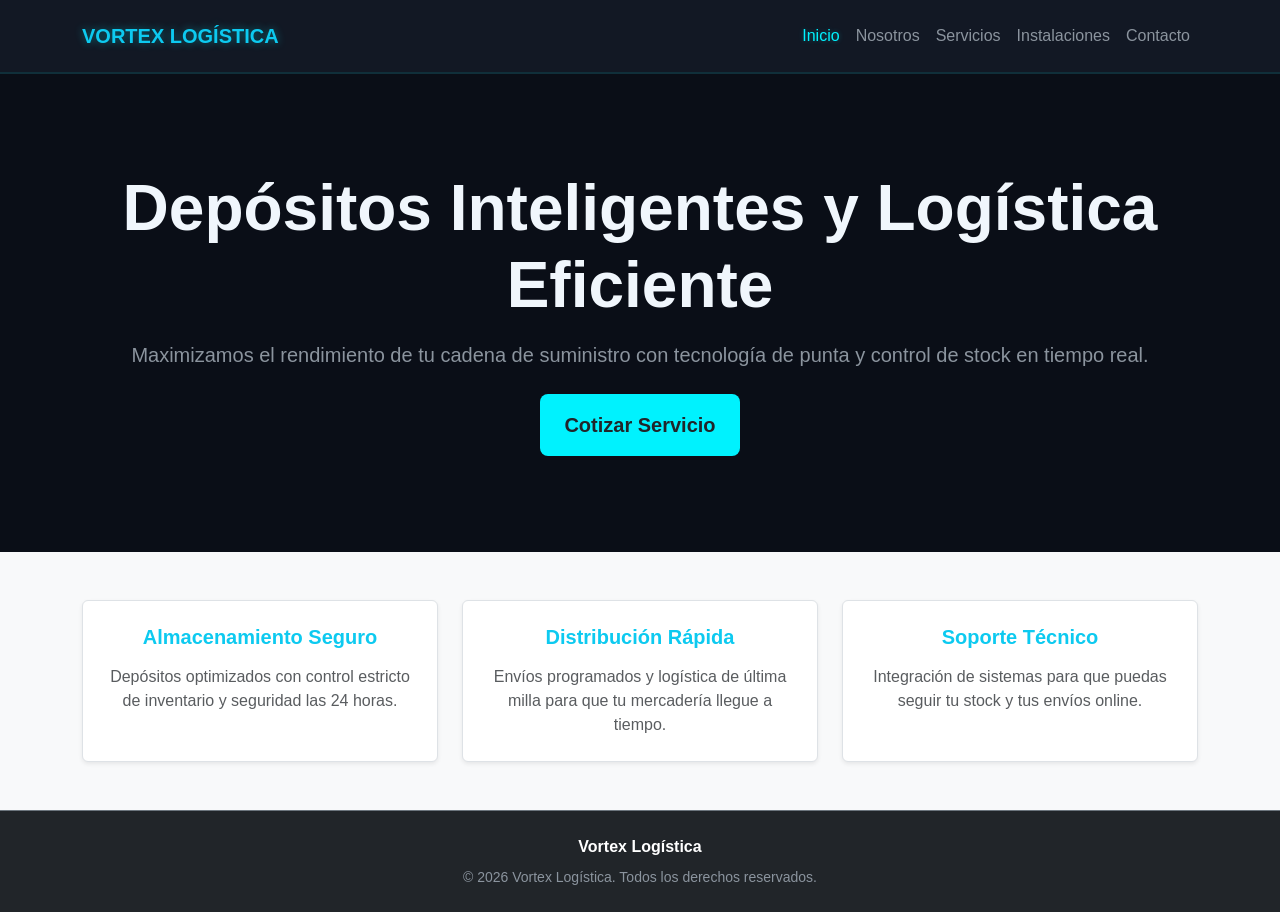
<file: index.html>
<!DOCTYPE html>
<html lang="es">
<head>
    <meta charset="UTF-8">
    <meta name="viewport" content="width=device-width, initial-scale=1.0">
    <!-- SEO Básico obligatorio -->
    <meta name="description" content="Vortex Logística - Soluciones integrales de almacenamiento, distribución y depósitos inteligentes para empresas.">
    <meta name="keywords" content="logistica, depositos, almacenamiento, distribucion, transporte, stock">
    <title>Vortex Logística | Inicio</title>
    <!-- CDN de Bootstrap CSS -->
    <link href="https://cdn.jsdelivr.net/npm/bootstrap@5.3.3/dist/css/bootstrap.min.css" rel="stylesheet">
    <!-- Nuestro archivo de estilos compilado de SASS -->
    <link rel="stylesheet" href="./scss/style.css">
</head>
<body>

    <!-- MENÚ DE NAVEGACIÓN -->
    <header>
        <nav class="navbar navbar-expand-lg navbar-dark bg-dark">
            <div class="container">
                <a class="navbar-brand fw-bold text-info" href="./index.html">VORTEX LOGÍSTICA</a>
                <button class="navbar-toggler" type="button" data-bs-toggle="collapse" data-bs-target="#navbarNav" aria-controls="navbarNav" aria-expanded="false" aria-label="Toggle navigation">
                    <span class="navbar-toggler-icon"></span>
                </button>
                <div class="collapse navbar-collapse" id="navbarNav">
                    <ul class="navbar-nav ms-auto">
                        <li class="nav-item">
                            <a class="nav-link active" href="./index.html">Inicio</a>
                        </li>
                        <li class="nav-item">
                            <a class="nav-link" href="./pages/nosotros.html">Nosotros</a>
                        </li>
                        <li class="nav-item">
                            <a class="nav-link" href="./pages/servicios.html">Servicios</a>
                        </li>
                        <li class="nav-item">
                            <a class="nav-link" href="./pages/galeria.html">Instalaciones</a>
                        </li>
                        <li class="nav-item">
                            <a class="nav-link" href="./pages/contacto.html">Contacto</a>
                        </li>
                    </ul>
                </div>
            </div>
        </nav>
    </header>

    <!-- SECCIÓN HÉROE (BIENVENIDA) -->
    <main>
        <section class="hero-section text-center text-white d-flex align-items-center py-5">
            <div class="container py-5">
                <h1 class="display-3 fw-bold mb-3">Depósitos Inteligentes y Logística Eficiente</h1>
                <p class="lead mb-4">Maximizamos el rendimiento de tu cadena de suministro con tecnología de punta y control de stock en tiempo real.</p>
                <a href="./pages/contacto.html" class="btn btn-info btn-lg fw-semibold text-dark px-4 py-3">Cotizar Servicio</a>
            </div>
        </section>

        <!-- SECCIÓN CARACTERÍSTICAS BREVES -->
        <section class="py-5 bg-light text-dark">
            <div class="container">
                <div class="row text-center g-4">
                    <div class="col-md-4">
                        <div class="p-4 border rounded shadow-sm bg-white h-100">
                            <h3 class="h5 fw-bold mb-3 text-info">Almacenamiento Seguro</h3>
                            <p class="text-muted mb-0">Depósitos optimizados con control estricto de inventario y seguridad las 24 horas.</p>
                        </div>
                    </div>
                    <div class="col-md-4">
                        <div class="p-4 border rounded shadow-sm bg-white h-100">
                            <h3 class="h5 fw-bold mb-3 text-info">Distribución Rápida</h3>
                            <p class="text-muted mb-0">Envíos programados y logística de última milla para que tu mercadería llegue a tiempo.</p>
                        </div>
                    </div>
                    <div class="col-md-4">
                        <div class="p-4 border rounded shadow-sm bg-white h-100">
                            <h3 class="h5 fw-bold mb-3 text-info">Soporte Técnico</h3>
                            <p class="text-muted mb-0">Integración de sistemas para que puedas seguir tu stock y tus envíos online.</p>
                        </div>
                    </div>
                </div>
            </div>
        </section>
    </main>

    <!-- PIE DE PÁGINA -->
    <footer class="bg-dark text-secondary py-4 border-top border-secondary">
        <div class="container text-center">
            <p class="mb-2 text-white fw-semibold">Vortex Logística</p>
            <p class="small mb-0">&copy; 2026 Vortex Logística. Todos los derechos reservados.</p>
        </div>
    </footer>

    <!-- JS de Bootstrap -->
    <script src="https://cdn.jsdelivr.net/npm/bootstrap@5.3.3/dist/js/bootstrap.bundle.min.js"></script>
</body>
</html>
</file>
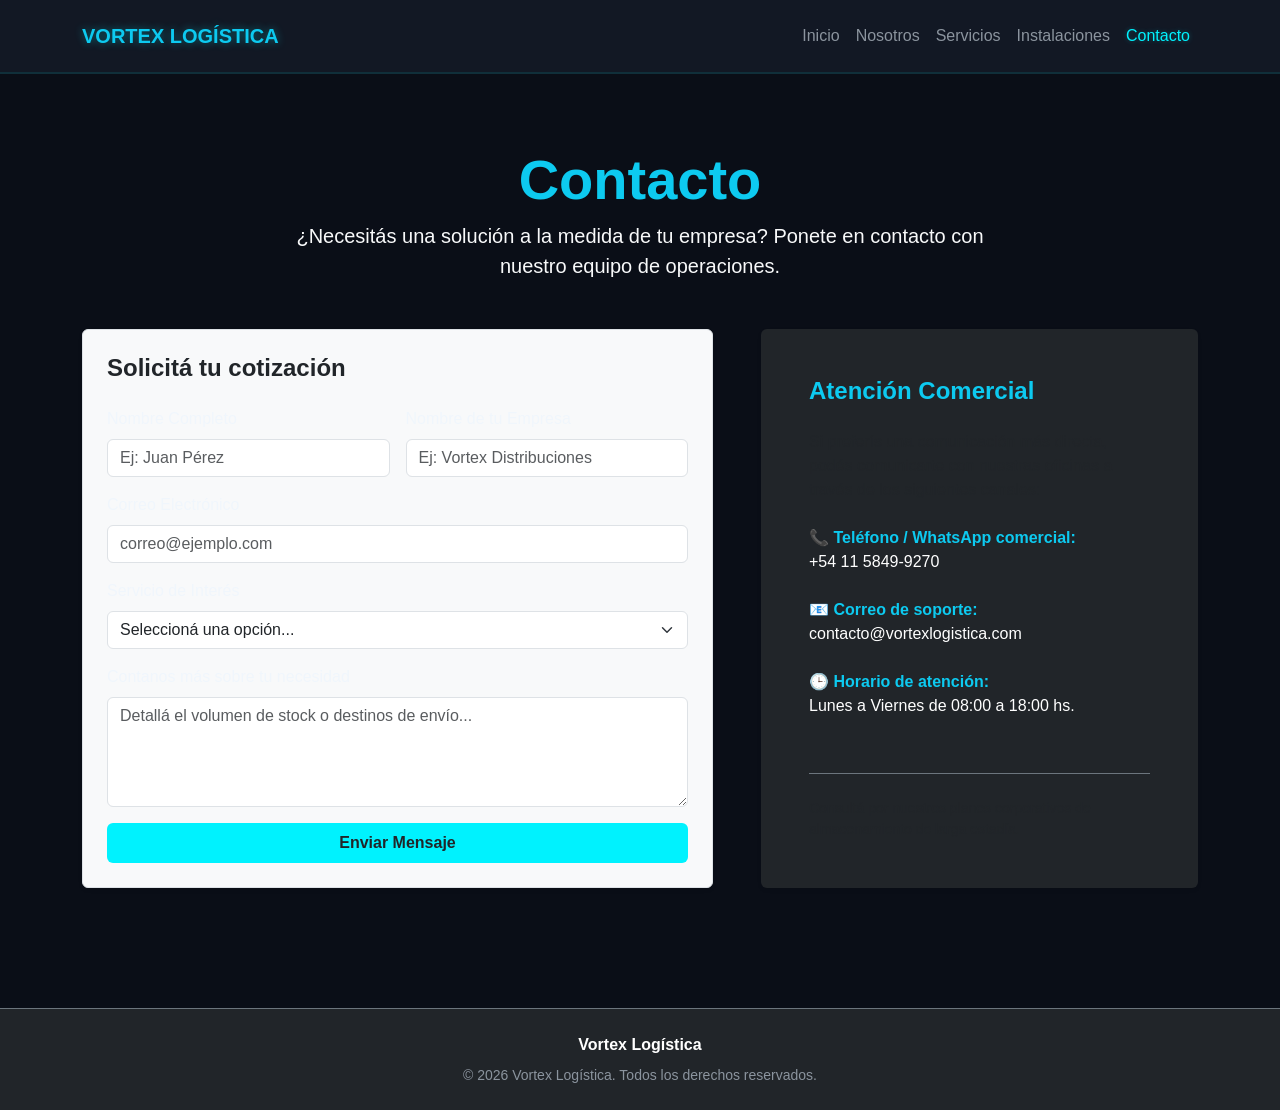
<file: pages/contacto.html>
<!DOCTYPE html>
<html lang="es">
<head>
    <meta charset="UTF-8">
    <meta name="viewport" content="width=device-width, initial-scale=1.0">
    <!-- SEO de la página Contacto -->
    <meta name="description" content="Contactate con Vortex Logística para solicitar presupuestos personalizados de almacenamiento y distribución.">
    <meta name="keywords" content="contacto, presupuesto logistica, cotizacion, atencion al cliente, telefonos">
    <title>Vortex Logística | Contacto</title>
    <!-- CDN de Bootstrap CSS -->
    <link href="https://cdn.jsdelivr.net/npm/bootstrap@5.3.3/dist/css/bootstrap.min.css" rel="stylesheet">
    <!-- Estilos de SASS -->
    <link rel="stylesheet" href="../scss/style.css">
</head>
<body>

    <!-- MENÚ DE NAVEGACIÓN -->
    <header>
        <nav class="navbar navbar-expand-lg navbar-dark bg-dark">
            <div class="container">
                <a class="navbar-brand fw-bold text-info" href="../index.html">VORTEX LOGÍSTICA</a>
                <button class="navbar-toggler" type="button" data-bs-toggle="collapse" data-bs-target="#navbarNav" aria-controls="navbarNav" aria-expanded="false" aria-label="Toggle navigation">
                    <span class="navbar-toggler-icon"></span>
                </button>
                <div class="collapse navbar-collapse" id="navbarNav">
                    <ul class="navbar-nav ms-auto">
                        <li class="nav-item">
                            <a class="nav-link" href="../index.html">Inicio</a>
                        </li>
                        <li class="nav-item">
                            <a class="nav-link" href="./nosotros.html">Nosotros</a>
                        </li>
                        <li class="nav-item">
                            <a class="nav-link" href="./servicios.html">Servicios</a>
                        </li>
                        <li class="nav-item">
                            <a class="nav-link" href="./galeria.html">Instalaciones</a>
                        </li>
                        <li class="nav-item">
                            <a class="nav-link active" href="./contacto.html">Contacto</a>
                        </li>
                    </ul>
                </div>
            </div>
        </nav>
    </header>

    <!-- CONTENIDO DE CONTACTO -->
    <main class="py-5">
        <div class="container py-4">
            <div class="text-center mb-5">
                <h1 class="display-4 fw-bold text-info">Contacto</h1>
                <p class="lead text-light mx-auto" style="max-width: 700px;">¿Necesitás una solución a la medida de tu empresa? Ponete en contacto con nuestro equipo de operaciones.</p>
            </div>

            <div class="row g-5">
                <!-- Formulario de Contacto -->
                <div class="col-lg-7">
                    <div class="p-4 bg-light border rounded shadow-sm">
                        <h3 class="h4 fw-bold text-dark mb-4">Solicitá tu cotización</h3>
                        <form action="#" method="POST">
                            <div class="row g-3">
                                <div class="col-md-6">
                                    <label for="nombre" class="form-label">Nombre Completo</label>
                                    <input type="text" class="form-control" id="nombre" required placeholder="Ej: Juan Pérez">
                                </div>
                                <div class="col-md-6">
                                    <label for="empresa" class="form-label">Nombre de tu Empresa</label>
                                    <input type="text" class="form-control" id="empresa" placeholder="Ej: Vortex Distribuciones">
                                </div>
                                <div class="col-12">
                                    <label for="email" class="form-label">Correo Electrónico</label>
                                    <input type="email" class="form-control" id="email" required placeholder="correo@ejemplo.com">
                                </div>
                                <div class="col-12">
                                    <label for="servicio" class="form-label">Servicio de Interés</label>
                                    <select id="servicio" class="form-select">
                                        <option selected>Seleccioná una opción...</option>
                                        <option value="deposito">Gestión de Depósito / Almacenamiento</option>
                                        <option value="distribucion">Distribución y Envíos</option>
                                        <option value="inventario">Control de Inventario y Sistemas</option>
                                        <option value="integral">Servicio Logístico Integral</option>
                                    </select>
                                </div>
                                <div class="col-12">
                                    <label for="mensaje" class="form-label">Contanos más sobre tu necesidad</label>
                                    <textarea class="form-control" id="mensaje" rows="4" placeholder="Detallá el volumen de stock o destinos de envío..."></textarea>
                                </div>
                                <div class="col-12">
                                    <button type="submit" class="btn btn-info w-100 fw-bold text-dark py-2 btn-submit">Enviar Mensaje</button>
                                </div>
                            </div>
                        </form>
                    </div>
                </div>

                <!-- Datos de Atención al Cliente -->
                <div class="col-lg-5">
                    <div class="h-100 p-5 bg-dark text-white rounded shadow-sm d-flex flex-column justify-content-between">
                        <div>
                            <h3 class="h4 fw-bold text-info mb-4">Atención Comercial</h3>
                            <p class="text-muted mb-4">Si preferís una comunicación más directa, podés comunicarte con nuestras oficinas a través de los siguientes canales:</p>
                            
                            <ul class="list-unstyled mb-5">
                                <li class="mb-4">
                                    <strong class="d-block text-info">📞 Teléfono / WhatsApp comercial:</strong>
                                    <a href="tel:+541158499270" class="text-white text-decoration-none">+54 11 5849-9270</a>
                                </li>
                                <li class="mb-4">
                                    <strong class="d-block text-info">📧 Correo de soporte:</strong>
                                    <span class="text-white">contacto@vortexlogistica.com</span>
                                </li>
                                <li>
                                    <strong class="d-block text-info">🕒 Horario de atención:</strong>
                                    <span class="text-white">Lunes a Viernes de 08:00 a 18:00 hs.</span>
                                </li>
                            </ul>
                        </div>
                        
                        <div class="border-top border-secondary pt-4 text-muted small">
                            Consultá por nuestros planes corporativos de almacenamiento de larga estadía.
                        </div>
                    </div>
                </div>
            </div>
        </div>
    </main>

    <!-- PIE DE PÁGINA -->
    <footer class="bg-dark text-secondary py-4 border-top border-secondary mt-5">
        <div class="container text-center">
            <p class="mb-2 text-white fw-semibold">Vortex Logística</p>
            <p class="small mb-0">&copy; 2026 Vortex Logística. Todos los derechos reservados.</p>
        </div>
    </footer>

    <!-- JS de Bootstrap -->
    <script src="https://cdn.jsdelivr.net/npm/bootstrap@5.3.3/dist/js/bootstrap.bundle.min.js"></script>
</body>
</html>
</file>
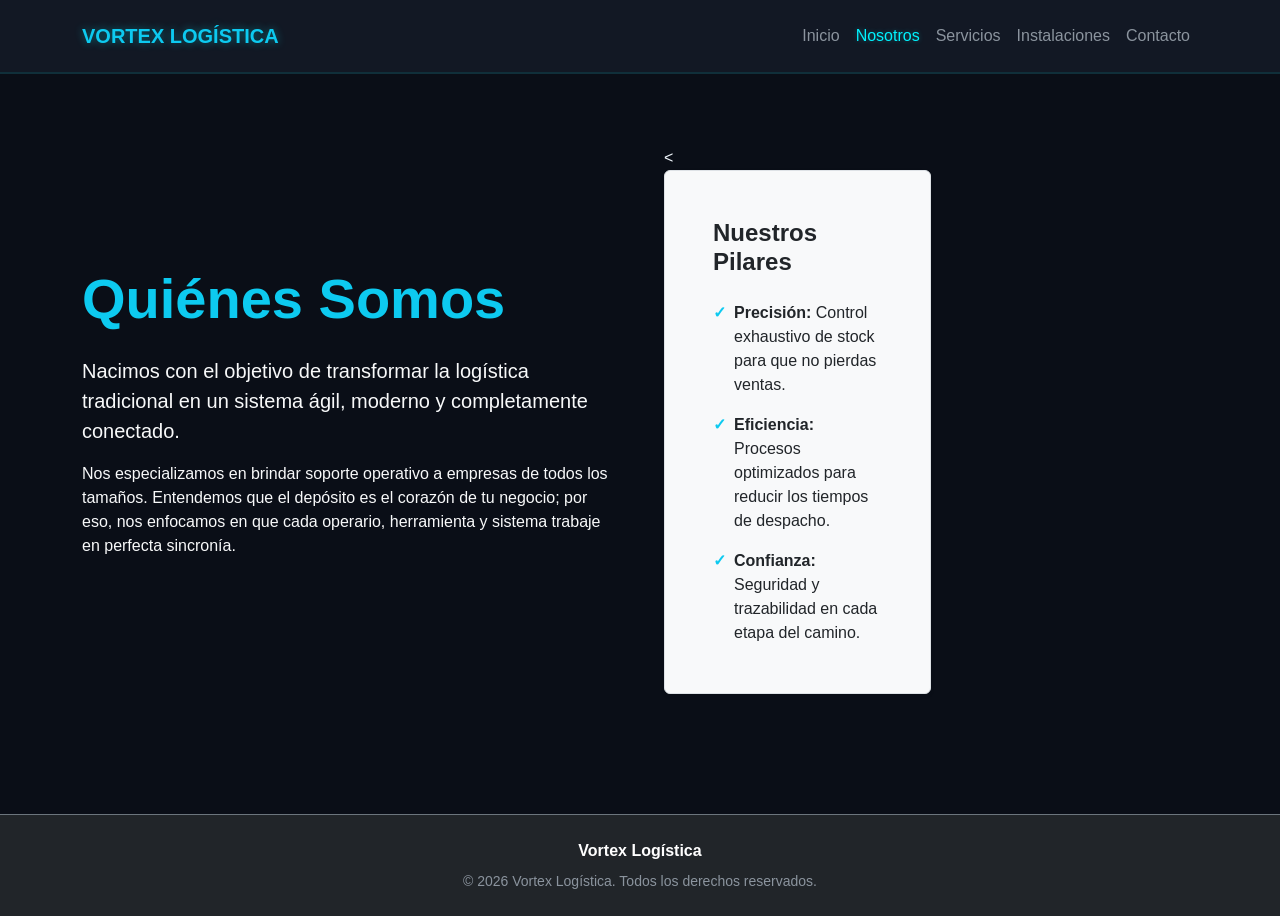
<file: pages/nosotros.html>
<!DOCTYPE html>
<html lang="es">
<head>
    <meta charset="UTF-8">
    <meta name="viewport" content="width=device-width, initial-scale=1.0">
    <!-- SEO de la página Nosotros -->
    <meta name="description" content="Conocé la trayectoria de Vortex Logística, especialistas en el sector de almacenamiento y distribución comercial.">
    <meta name="keywords" content="nosotros, trayectoria, equipo logistico, experiencia, depositos">
    <title>Vortex Logística | Nosotros</title>
    <!-- CDN de Bootstrap CSS -->
    <link href="https://cdn.jsdelivr.net/npm/bootstrap@5.3.3/dist/css/bootstrap.min.css" rel="stylesheet">
    <!-- Fijate que acá subimos un nivel con ../ para buscar el CSS -->
    <link rel="stylesheet" href="../scss/style.css">
</head>
<body>

    <!-- MENÚ DE NAVEGACIÓN -->
    <header>
        <nav class="navbar navbar-expand-lg navbar-dark bg-dark">
            <div class="container">
                <!-- Volvemos al index usando ../ -->
                <a class="navbar-brand fw-bold text-info" href="../index.html">VORTEX LOGÍSTICA</a>
                <button class="navbar-toggler" type="button" data-bs-toggle="collapse" data-bs-target="#navbarNav" aria-controls="navbarNav" aria-expanded="false" aria-label="Toggle navigation">
                    <span class="navbar-toggler-icon"></span>
                </button>
                <div class="collapse navbar-collapse" id="navbarNav">
                    <ul class="navbar-nav ms-auto">
                        <li class="nav-item">
                            <a class="nav-link" href="../index.html">Inicio</a>
                        </li>
                        <li class="nav-item">
                            <a class="nav-link active" href="./nosotros.html">Nosotros</a>
                        </li>
                        <li class="nav-item">
                            <a class="nav-link" href="./servicios.html">Servicios</a>
                        </li>
                        <li class="nav-item">
                            <a class="nav-link" href="./galeria.html">Instalaciones</a>
                        </li>
                        <li class="nav-item">
                            <a class="nav-link" href="./contacto.html">Contacto</a>
                        </li>
                    </ul>
                </div>
            </div>
        </nav>
    </header>

    <!-- CONTENIDO DE NOSOTROS -->
    <main class="py-5">
        <div class="container py-4">
            <div class="row align-items-center g-5">
                <div class="col-lg-6">
                    <h1 class="display-4 fw-bold text-info mb-4">Quiénes Somos</h1>
                    <p class="lead text-light">Nacimos con el objetivo de transformar la logística tradicional en un sistema ágil, moderno y completamente conectado.</p>
                    <p class="text-light">Nos especializamos en brindar soporte operativo a empresas de todos los tamaños. Entendemos que el depósito es el corazón de tu negocio; por eso, nos enfocamos en que cada operario, herramienta y sistema trabaje en perfecta sincronía.</p>
                </div>
                <div class="col-lg-6">
                    <!-- Cuadro con valores destacados -->
                    <<div class="col-lg-6">
            <!-- Cuadro con valores destacados -->
            <div class="p-5 bg-light border rounded shadow-sm text-dark">
                <h3 class="h4 fw-bold mb-4">Nuestros Pilares</h3>
                <ul class="list-unstyled mb-0">
                    <li class="mb-3 d-flex align-items-start">
                        <span class="text-info fw-bold me-2">✓</span>
                        <div>
                            <strong>Precisión:</strong> Control exhaustivo de stock para que no pierdas ventas.
                        </div>
                    </li>
                    <li class="mb-3 d-flex align-items-start">
                        <span class="text-info fw-bold me-2">✓</span>
                        <div>
                            <strong>Eficiencia:</strong> Procesos optimizados para reducir los tiempos de despacho.
                        </div>
                    </li>
                    <li class="d-flex align-items-start">
                        <span class="text-info fw-bold me-2">✓</span>
                        <div>
                            <strong>Confianza:</strong> Seguridad y trazabilidad en cada etapa del camino.
                        </div>
                    </li>
                </ul>
            </div>
        </div>
                            </li>
                        </ul>
                    </div>
                </div>
            </div>
        </div>
    </main>

    <!-- PIE DE PÁGINA -->
    <footer class="bg-dark text-secondary py-4 border-top border-secondary mt-5">
        <div class="container text-center">
            <p class="mb-2 text-white fw-semibold">Vortex Logística</p>
            <p class="small mb-0">&copy; 2026 Vortex Logística. Todos los derechos reservados.</p>
        </div>
    </footer>

    <!-- JS de Bootstrap -->
    <script src="https://cdn.jsdelivr.net/npm/bootstrap@5.3.3/dist/js/bootstrap.bundle.min.js"></script>
</body>
</html>
</file>
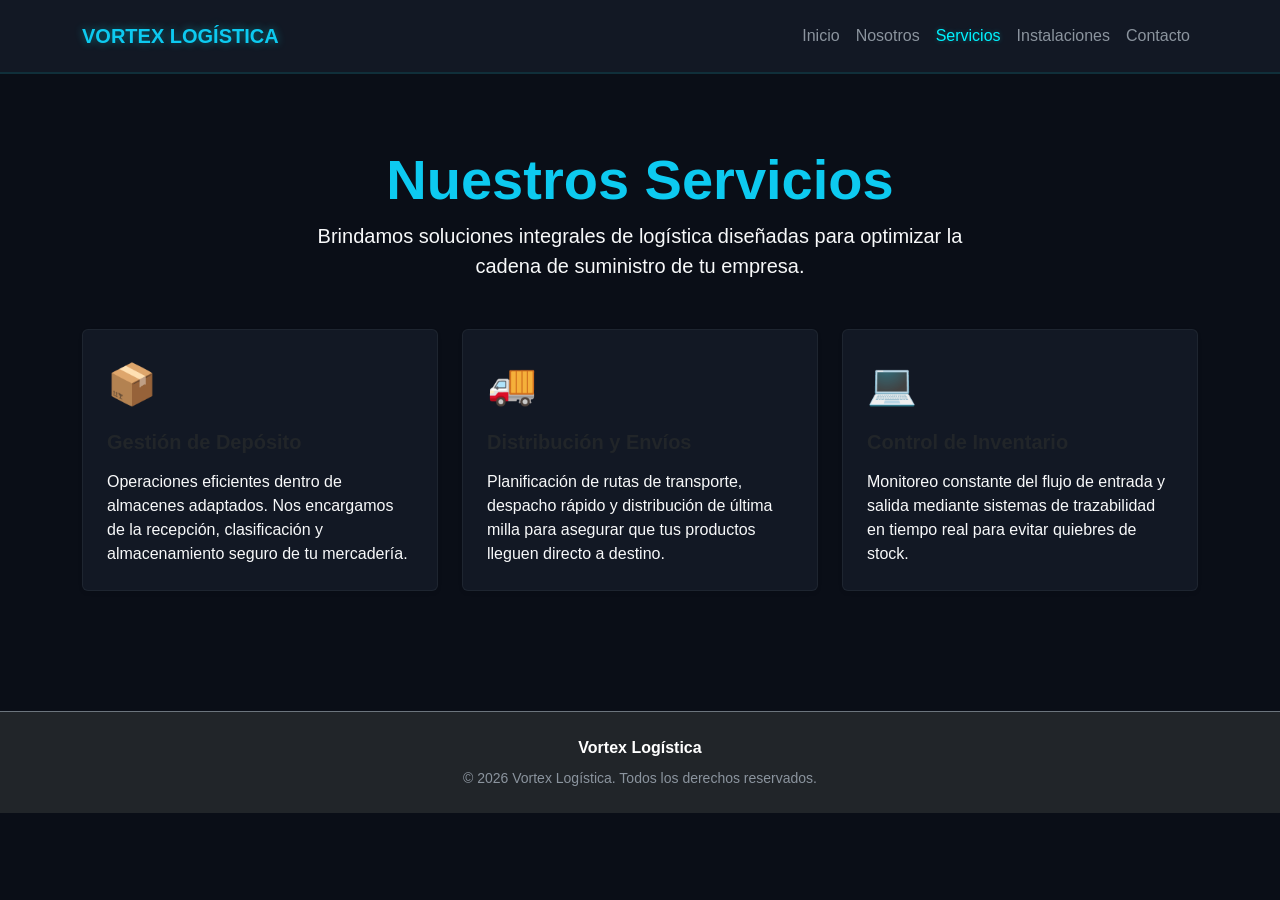
<file: pages/servicios.html>
<!DOCTYPE html>
<html lang="es">
<head>
    <meta charset="UTF-8">
    <meta name="viewport" content="width=device-width, initial-scale=1.0">
    <!-- SEO de la página Servicios -->
    <meta name="description" content="Descubrí nuestros servicios de almacenamiento en depósitos inteligentes, control de stock y distribución express.">
    <meta name="keywords" content="servicios logiticos, almacenamiento, distribucion, control de stock, depósitos">
    <title>Vortex Logística | Servicios</title>
    <!-- CDN de Bootstrap CSS -->
    <link href="https://cdn.jsdelivr.net/npm/bootstrap@5.3.3/dist/css/bootstrap.min.css" rel="stylesheet">
    <!-- Estilos de SASS -->
    <link rel="stylesheet" href="../scss/style.css">
</head>
<body>

    <!-- MENÚ DE NAVEGACIÓN -->
    <header>
        <nav class="navbar navbar-expand-lg navbar-dark bg-dark">
            <div class="container">
                <a class="navbar-brand fw-bold text-info" href="../index.html">VORTEX LOGÍSTICA</a>
                <button class="navbar-toggler" type="button" data-bs-toggle="collapse" data-bs-target="#navbarNav" aria-controls="navbarNav" aria-expanded="false" aria-label="Toggle navigation">
                    <span class="navbar-toggler-icon"></span>
                </button>
                <div class="collapse navbar-collapse" id="navbarNav">
                    <ul class="navbar-nav ms-auto">
                        <li class="nav-item">
                            <a class="nav-link" href="../index.html">Inicio</a>
                        </li>
                        <li class="nav-item">
                            <a class="nav-link" href="./nosotros.html">Nosotros</a>
                        </li>
                        <li class="nav-item">
                            <a class="nav-link active" href="./servicios.html">Servicios</a>
                        </li>
                        <li class="nav-item">
                            <a class="nav-link" href="./galeria.html">Instalaciones</a>
                        </li>
                        <li class="nav-item">
                            <a class="nav-link" href="./contacto.html">Contacto</a>
                        </li>
                    </ul>
                </div>
            </div>
        </nav>
    </header>

    <!-- CONTENIDO DE SERVICIOS -->
    <main class="py-5">
        <div class="container py-4">
            <div class="text-center mb-5">
                <h1 class="display-4 fw-bold text-info">Nuestros Servicios</h1>
                <p class="lead text-light mx-auto" style="max-width: 700px;">Brindamos soluciones integrales de logística diseñadas para optimizar la cadena de suministro de tu empresa.</p>
            </div>

            <!-- Grilla de Servicios (3 Columnas en Desktop, 1 en Mobile) -->
            <div class="row g-4">
                <!-- Servicio 1 -->
                <div class="col-md-4">
                    <div class="card h-100 border shadow-sm bg-light">
                        <div class="card-body p-4">
                            <div class="text-info fs-1 mb-3">📦</div>
                            <h3 class="card-title h5 fw-bold mb-3">Gestión de Depósito</h3>
                            <p class="card-text text-light">Operaciones eficientes dentro de almacenes adaptados. Nos encargamos de la recepción, clasificación y almacenamiento seguro de tu mercadería.</p>
                        </div>
                    </div>
                </div>

                <!-- Servicio 2 -->
                <div class="col-md-4">
                    <div class="card h-100 border shadow-sm bg-light">
                        <div class="card-body p-4">
                            <div class="text-info fs-1 mb-3">🚚</div>
                            <h3 class="card-title h5 fw-bold mb-3">Distribución y Envíos</h3>
                            <p class="card-text text-light">Planificación de rutas de transporte, despacho rápido y distribución de última milla para asegurar que tus productos lleguen directo a destino.</p>
                        </div>
                    </div>
                </div>

                <!-- Servicio 3 -->
                <div class="col-md-4">
                    <div class="card h-100 border shadow-sm bg-light">
                        <div class="card-body p-4">
                            <div class="text-info fs-1 mb-3">💻</div>
                            <h3 class="card-title h5 fw-bold mb-3">Control de Inventario</h3>
                            <p class="card-text text-light">Monitoreo constante del flujo de entrada y salida mediante sistemas de trazabilidad en tiempo real para evitar quiebres de stock.</p>
                        </div>
                    </div>
                </div>
            </div>
        </div>
    </main>

    <!-- PIE DE PÁGINA -->
    <footer class="bg-dark text-secondary py-4 border-top border-secondary mt-5">
        <div class="container text-center">
            <p class="mb-2 text-white fw-semibold">Vortex Logística</p>
            <p class="small mb-0">&copy; 2026 Vortex Logística. Todos los derechos reservados.</p>
        </div>
    </footer>

    <!-- JS de Bootstrap -->
    <script src="https://cdn.jsdelivr.net/npm/bootstrap@5.3.3/dist/js/bootstrap.bundle.min.js"></script>
</body>
</html>
</file>
<file: scss/style.css>
body {
  background-color: #0a0e17;
  color: #f0f6fc;
  font-family: "Segoe UI", -apple-system, BlinkMacSystemFont, Roboto, sans-serif;
  overflow-x: hidden;
}

h1, h2, h3, h4, h5, h6 {
  color: #f0f6fc;
}

p {
  color: #8b949e;
}

.navbar {
  background-color: #121824 !important;
  border-bottom: 2px solid rgba(0, 242, 254, 0.1);
  padding: 1rem 0;
}
.navbar .navbar-brand {
  text-shadow: 0 0 8px rgba(0, 242, 254, 0.4);
  transition: all 0.3s cubic-bezier(0.25, 0.8, 0.25, 1);
}
.navbar .navbar-brand:hover {
  color: #f0f6fc !important;
}
.navbar .nav-link {
  color: #8b949e !important;
  font-weight: 500;
  transition: all 0.3s cubic-bezier(0.25, 0.8, 0.25, 1);
}
.navbar .nav-link:hover, .navbar .nav-link.active {
  color: #00f2fe !important;
  text-shadow: 0 0 5px rgba(0, 242, 254, 0.3);
}

.card {
  background-color: #121824 !important;
  border: 1px solid rgba(139, 148, 158, 0.1) !important;
  transition: all 0.3s cubic-bezier(0.25, 0.8, 0.25, 1);
}
.card:hover {
  transform: translateY(-5px);
  border-color: rgba(0, 242, 254, 0.4) !important;
  box-shadow: 0 10px 20px rgba(0, 242, 254, 0.05);
}

.btn-info {
  background-color: #00f2fe !important;
  border: none !important;
  transition: all 0.3s cubic-bezier(0.25, 0.8, 0.25, 1) !important;
}
.btn-info:hover {
  transform: scale(1.03);
  box-shadow: 0 0 15px rgba(0, 242, 254, 0.4);
}

.galeria-item {
  cursor: pointer;
  border: 1px solid rgba(139, 148, 158, 0.1) !important;
}
.galeria-item img {
  transition: transform 0.5s cubic-bezier(0.25, 0.8, 0.25, 1);
}
.galeria-item:hover img {
  transform: scale(1.08);
}/*# sourceMappingURL=style.css.map */
</file>
